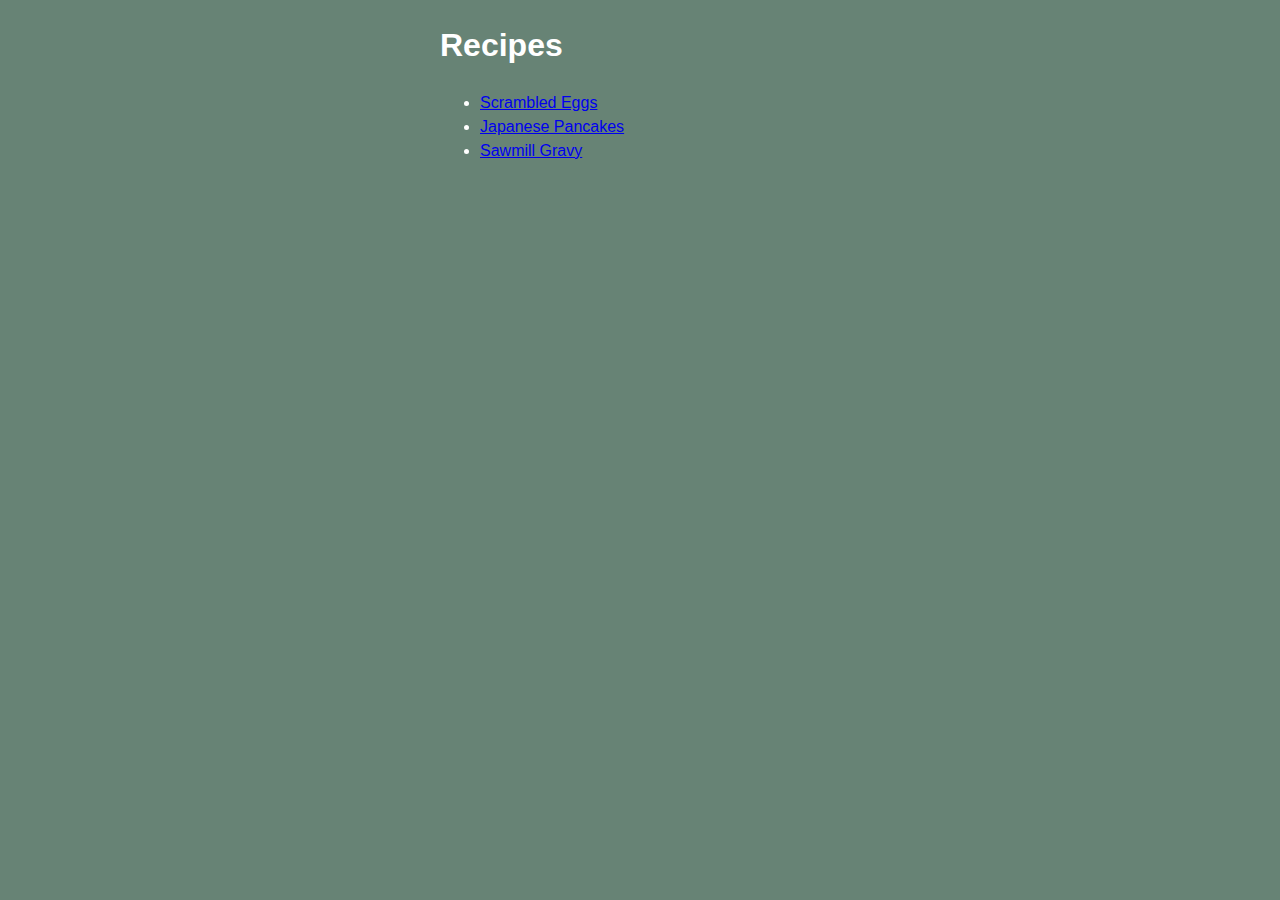
<file: index.html>
<!DOCTYPE html>
<html lang="en">
    <head>
        <meta charset="UTF-8">
		<title>Recipies</title>
        <link rel="stylesheet" href="./styles/styles.css">
    </head>
    <body>
        <h1>Recipes</h1>
        <ul>
           <li><a href="recipes/scrambled-eggs.html">Scrambled Eggs</a></li> 
           <li><a href="recipes/japan-pancakes.html">Japanese Pancakes</a></li>
           <li><a href="recipes/sawmill-gravy.html">Sawmill Gravy</a></li>
        </ul>
        
    </body>
</html>
</file>
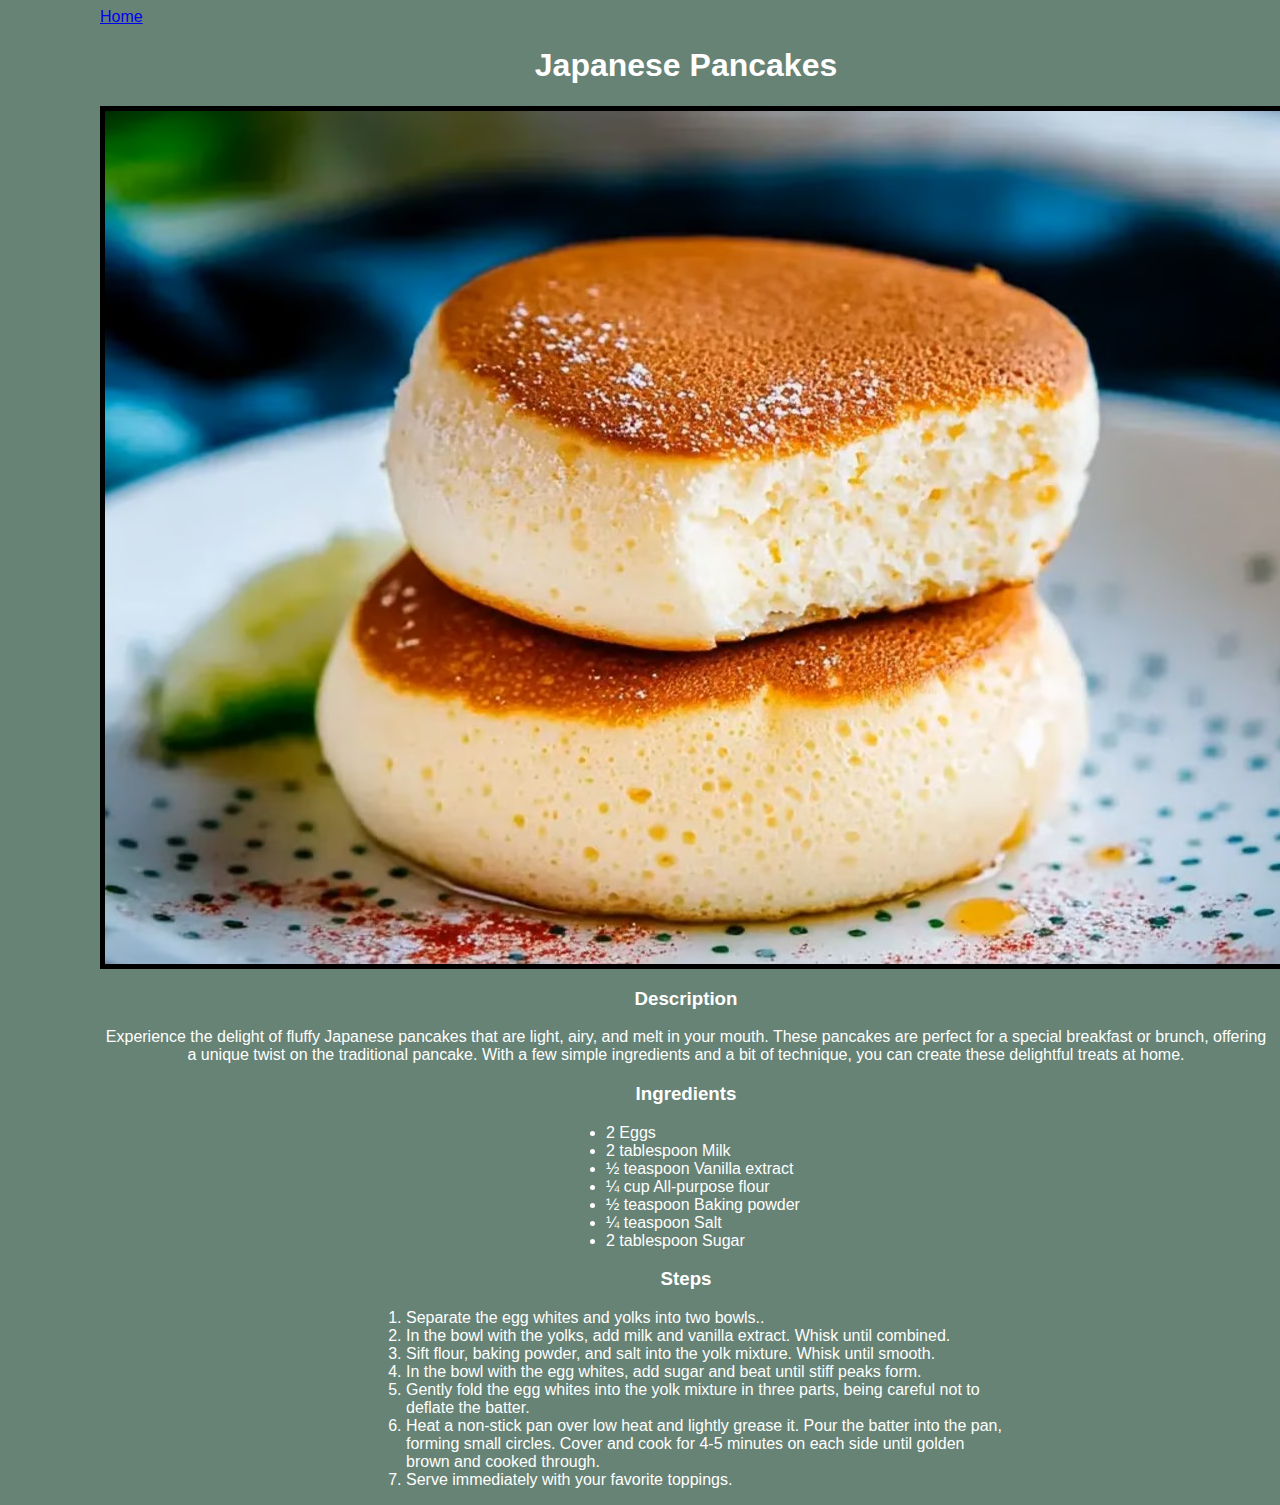
<file: recipes/japan-pancakes.html>
<!DOCTYPE html>
<html lang="en">
    <head>
        <meta charset="UTF-8">
        <meta name="viewport" content="width=device-width, initial-scale=1.0">
        <link rel="stylesheet" href="../styles/recipes.css">
        <title>Japanese Pancakes</title>
    </head>
    <body>
        <a style="display: block;" href="../index.html">Home</a>
        <h1>Japanese Pancakes</h1>
        <img src="../images/recipies/japanese-pancakes-recipe.jpg">  
       
        <div class="content">
            <h3>Description</h3>
        <p>
            Experience the delight of fluffy Japanese pancakes that are light, airy, and melt in your mouth.
            These pancakes are perfect for a special breakfast or brunch, offering a unique twist on the traditional pancake. 
            With a few simple ingredients and a bit of technique, you can create these delightful treats at home.
        </p>
        
        <h3>Ingredients</h3>
     
        <ul>
            <li>2 Eggs</li>
            <li>2 tablespoon Milk</li>
            <li>½ teaspoon Vanilla extract</li>
            <li>¼ cup All-purpose flour</li>
            <li>½ teaspoon Baking powder</li>
            <li>¼ teaspoon Salt</li>
            <li>2 tablespoon Sugar</li>
        </ul>


        <h3>Steps</h3>
        <ol>
            <li>Separate the egg whites and yolks into two bowls..</li>
            <li>In the bowl with the yolks, add milk and vanilla extract. Whisk until combined.</li>
            <li>Sift flour, baking powder, and salt into the yolk mixture. Whisk until smooth.</li>
            <li>In the bowl with the egg whites, add sugar and beat until stiff peaks form.</li>
            <li>Gently fold the egg whites into the yolk mixture in three parts, being careful not to deflate the batter.</li>
            <li>Heat a non-stick pan over low heat and lightly grease it. Pour the batter into the pan, forming small circles. Cover and cook for 4-5 minutes on each side until golden brown and cooked through.</li>
            <li>Serve immediately with your favorite toppings.</li>
        </ol>
        </div>
        
        
    </body>
</html>
</file>
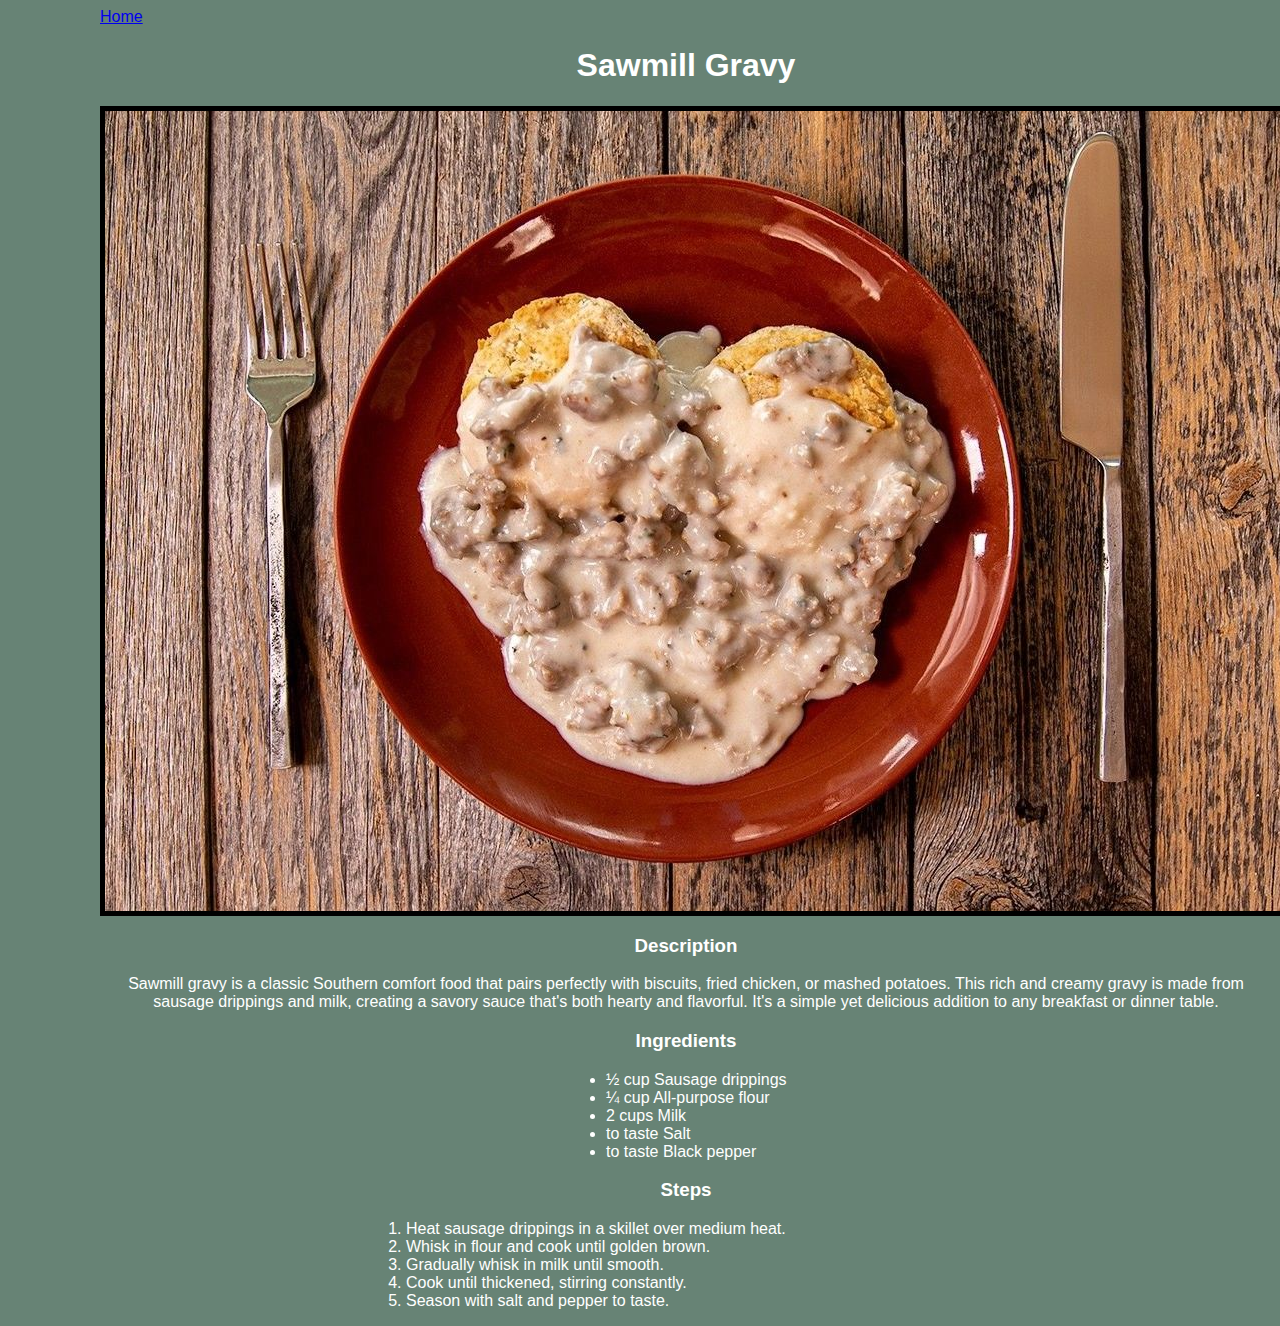
<file: recipes/sawmill-gravy.html>
<!DOCTYPE html>
<html lang="en">
    <head>
        <meta charset="UTF-8">
        <meta name="viewport" content="width=device-width, initial-scale=1.0">
        <link rel="stylesheet" href="../styles/recipes.css">
    <title>Sawmill Gravy</title>
    </head>
    <body>
        <a style="display: block;" href="../index.html">Home</a>
        <h1>Sawmill Gravy</h1>
        <img src="../images/recipies/sawmill-gravy-recipe.jpg">  
       
        <h3>Description</h3>
        <p>
            Sawmill gravy is a classic Southern comfort food that pairs perfectly with biscuits, fried chicken, or mashed potatoes. 
            This rich and creamy gravy is made from sausage drippings and milk, creating a savory sauce that's both hearty and flavorful. 
            It's a simple yet delicious addition to any breakfast or dinner table.
        </p>
        
        <h3>Ingredients</h3>
     
        <ul>
            <li>½ cup Sausage drippings</li>
            <li>¼ cup All-purpose flour</li>
            <li>2 cups Milk</li>
            <li>to taste Salt</li>
            <li>to taste Black pepper</li>
        </ul>


        <h3>Steps</h3>
        <ol>
            <li>Heat sausage drippings in a skillet over medium heat.</li>
            <li>Whisk in flour and cook until golden brown.</li>
            <li>Gradually whisk in milk until smooth.</li>
            <li>Cook until thickened, stirring constantly.</li>
            <li>Season with salt and pepper to taste.</li>
        </ol>
        
    </body>
</html>
</file>
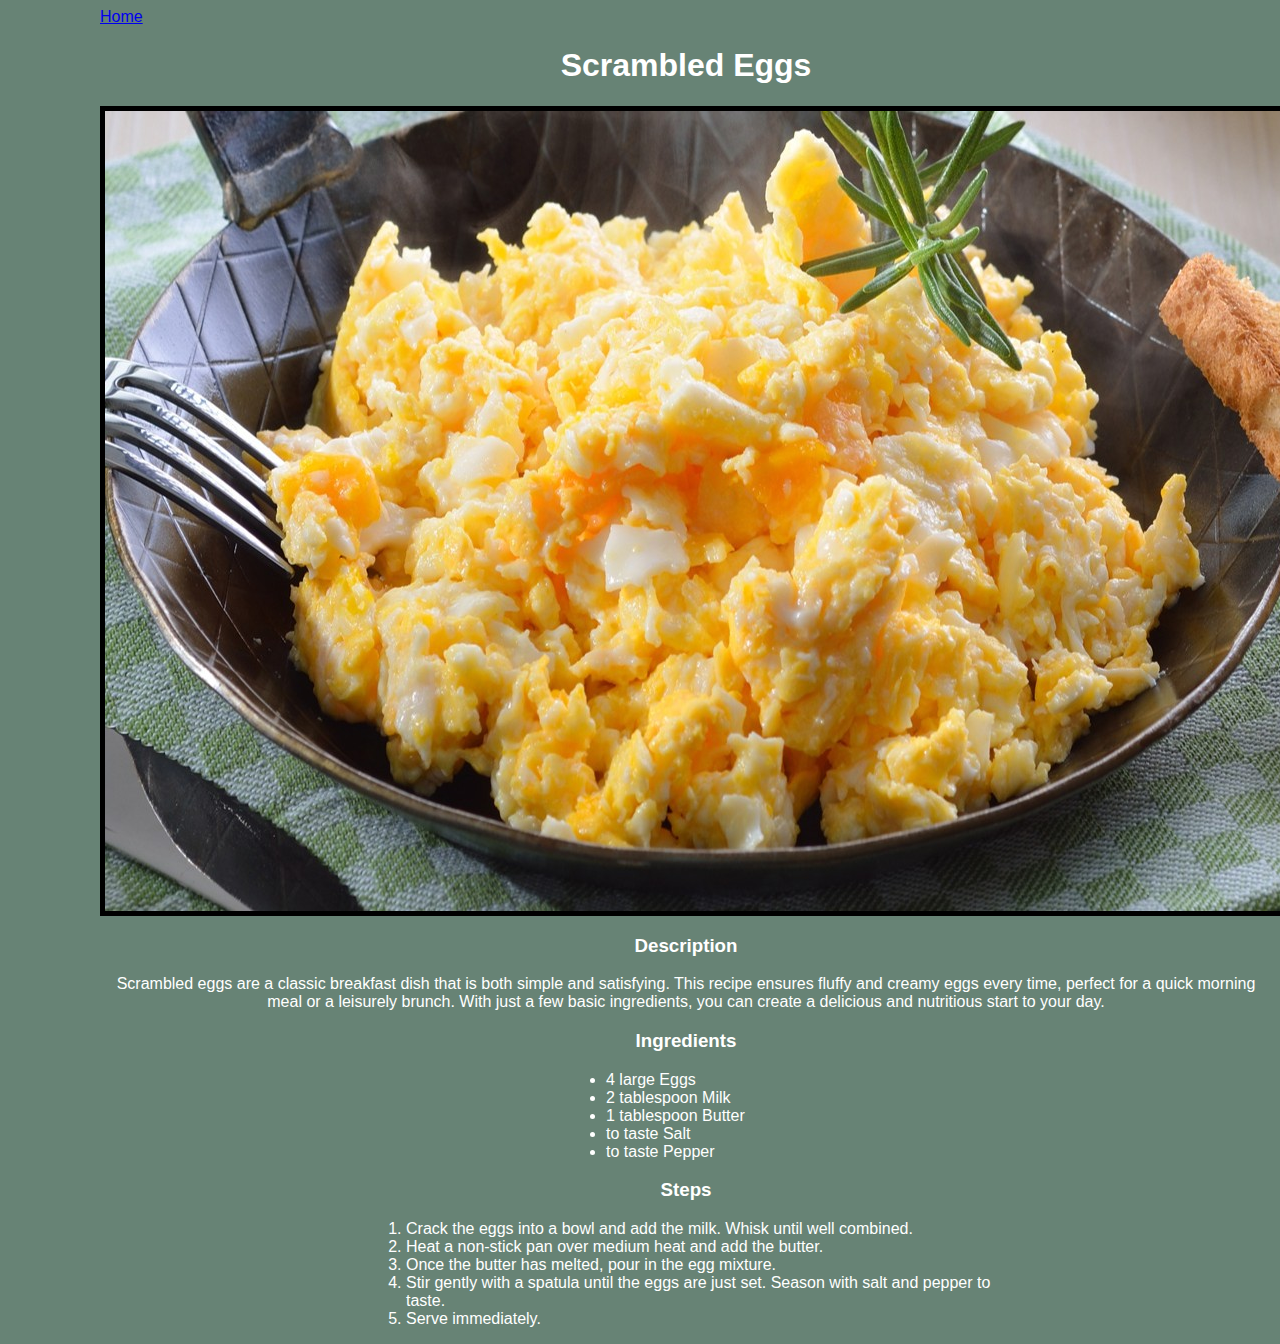
<file: recipes/scrambled-eggs.html>
<!DOCTYPE html>
<html lang="en">
<head>
    <meta charset="UTF-8">
    <meta name="viewport" content="width=device-width, initial-scale=1.0">
    <link rel="stylesheet" href="../styles/recipes.css">
    <title>Scrambled Eggs</title>

</head>
<body>
    <a style="display: block;" href="../index.html">Home</a>
    <h1>Scrambled Eggs</h1>
    <img src="../images/recipies/scrambled-eggs-recipe.jpg">  
    
    <h3>Description</h3>
    <p>
        Scrambled eggs are a classic breakfast dish that is both simple and satisfying. 
        This recipe ensures fluffy and creamy eggs every time, perfect for a quick morning meal or a leisurely brunch. 
        With just a few basic ingredients, you can create a delicious and nutritious start to your day.
    </p>
    
    <h3>Ingredients</h3>

    <ul>
        <li>4 large Eggs</li>
        <li>2 tablespoon Milk</li>
        <li>1 tablespoon Butter</li>
        <li>to taste Salt</li>
        <li>to taste Pepper</li>
    </ul>

    <h3>Steps</h3>
    <ol>
        <li>Crack the eggs into a bowl and add the milk. Whisk until well combined.</li>
        <li>Heat a non-stick pan over medium heat and add the butter.</li>
        <li>Once the butter has melted, pour in the egg mixture.</li>
        <li>Stir gently with a spatula until the eggs are just set. Season with salt and pepper to taste.</li>
        <li>Serve immediately.</li>
    </ol>




</body>
</html>
</file>
<file: styles/styles.css>
body {
  color: white;
  background-color: rgb(103, 131, 117);
  font-family: Arial, sans-serif;
  line-height: 1.5;
  margin: 0 auto;
  width: 400px;
}

p {
  background: blue;
  color: red;
}
</file>
<file: styles/recipes.css>
body {
  color: white;
  background-color: rgb(103, 131, 117);

  font-family: Arial, sans-serif;
  margin-left: 100px ;
  margin-bottom: 16px;

}

h1,h3, p{
    text-align: center;
}

img {
  display: block;
  margin: 0 auto;
  border: 5px solid black;
}


.content{

}

ul {
    width: 200px;
    margin: 0 auto;
}

ol{
    margin: 0 auto;
    width: 600px;
}
</file>
